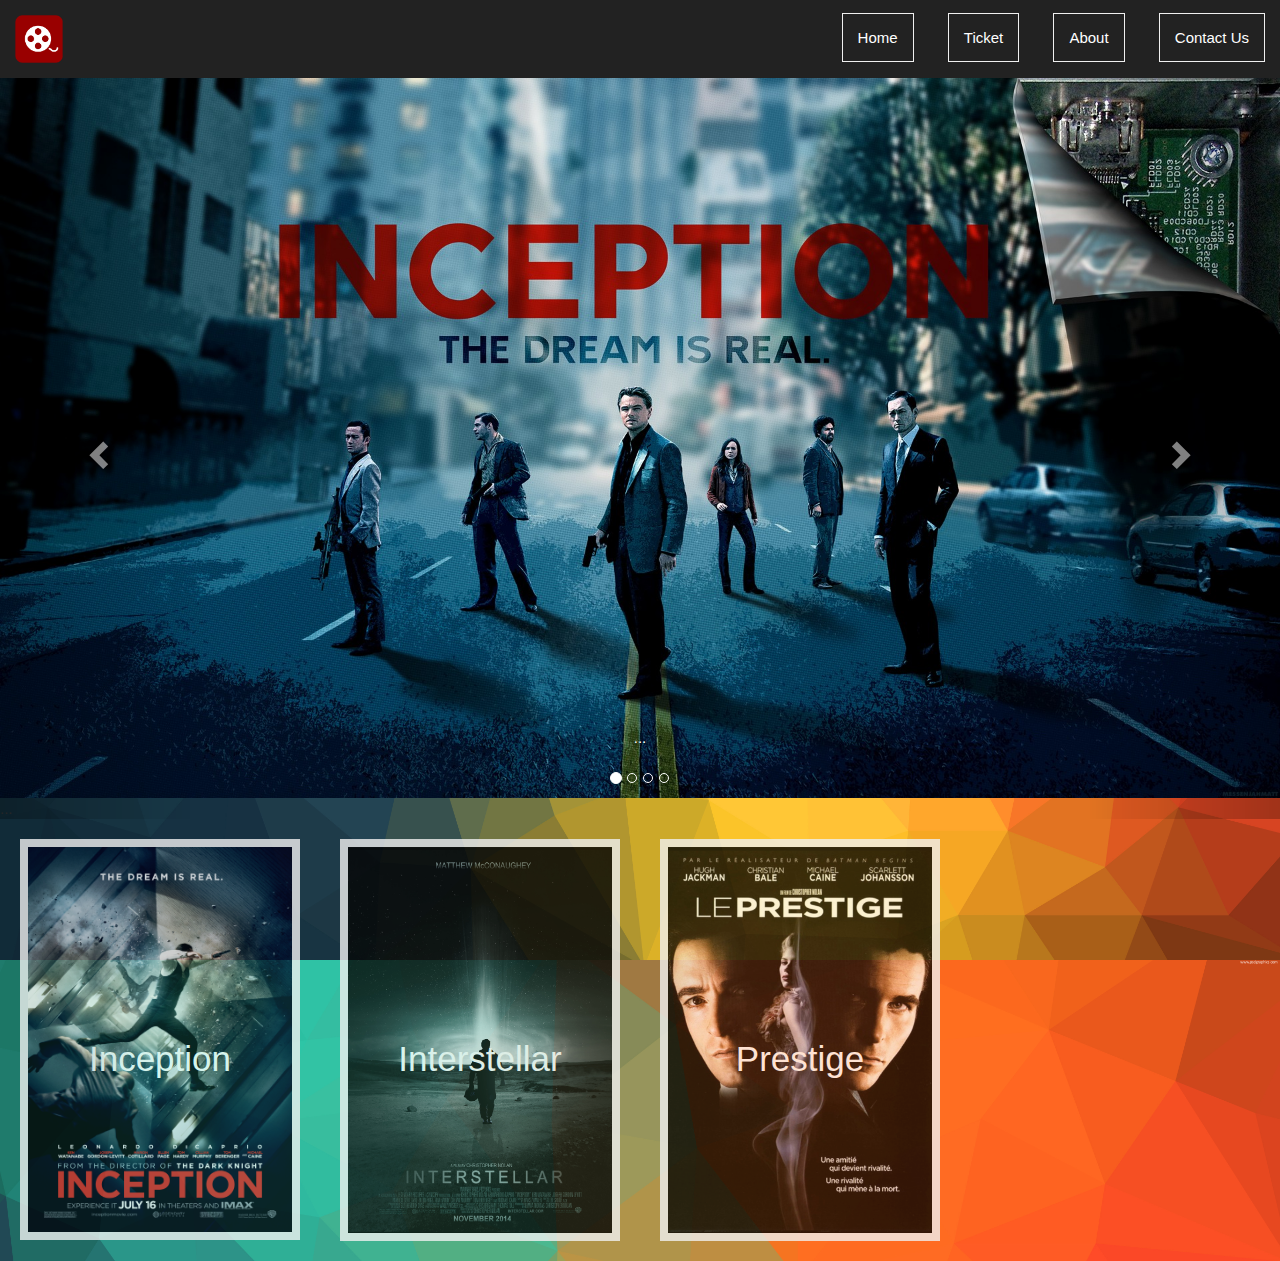
<file: index.html>
<!DOCTYPE html>
		<html>
		<head>
			<title>Movie</title>
			<link rel="stylesheet" type="text/css" href="css/bootstrap.min.css">
			<link rel="stylesheet" type="text/css" href="css/style.css">
		</head>
		<body>
			<nav>
				<img src="img/icon.png">
				<ul>
				<li><a href="index.html">Home</a></li>
				<li><a href="ticket.html">Ticket</a></li></li>
				<li><a href="about.html">About</a></li>
				<li><a href="contact-us.html">Contact Us</a></li>
			</ul>
			</nav>
			<!-- <div>
				<img src="img/banner-01.jpeg">
			</div> -->

		<div id="carousel-example-generic" class="carousel slide" data-ride="carousel">
			  <!-- Indicators -->
			  <ol class="carousel-indicators">
			    <li data-target="#carousel-example-generic" data-slide-to="0" class="active"></li>
			    <li data-target="#carousel-example-generic" data-slide-to="1"></li>
			    <li data-target="#carousel-example-generic" data-slide-to="2"></li>
			    <li data-target="#carousel-example-generic" data-slide-to="3"></li>
			  </ol>

			  <!-- Wrapper for slides -->
			  <div class="carousel-inner" role="listbox">
			    <div class="item active">
			      <img src="img/banner-01.jpeg" alt="...">
			      <div class="carousel-caption">
			        ...
			      </div>
			    </div>
			    <div class="item">
			      <img src="img/banner-02.jpg" alt="...">
			      <div class="carousel-caption">
			        ...
			      </div>
			    </div>

			     <div class="item">
			      <img src="img/banner-03.jpg" alt="...">
			      <div class="carousel-caption">
			        ...
			      </div>
			    </div>

			     <div class="item">
			      <img src="img/banner-02.jpg" alt="...">
			      <div class="carousel-caption">
			        ...
			      </div>
			    </div>
			    ...
			  </div>

			  <!-- Controls -->
			  <a class="left carousel-control" href="#carousel-example-generic" role="button" data-slide="prev">
			    <span class="glyphicon glyphicon-chevron-left" aria-hidden="true"></span>
			    <span class="sr-only">Previous</span>
			  </a>
			  <a class="right carousel-control" href="#carousel-example-generic" role="button" data-slide="next">
			    <span class="glyphicon glyphicon-chevron-right" aria-hidden="true"></span>
			    <span class="sr-only">Next</span>
			  </a>
			</div>


			<!-- poster-wrapper -->
			<div class="poster-wrapper">
				<div class="col-xs-12 col-sm-6 col-md-4 col-lg-3" data-toggle="modal" data-target="#poster-01">
					<img src="img/poster-01.jpg">
					<h2>Inception</h2>
				</div>

				<div class="col-xs-12 col-sm-6 col-md-4 col-lg-3" data-toggle="modal" data-target="#poster-02">
					<img src="img/poster-02.jpg">
					<h2>Interstellar</h2>
				</div>

				<div class="col-xs-12 col-sm-6 col-md-4 col-lg-3" data-toggle="modal" data-target="#poster-03">
					<img src="img/poster-03.jpg">
					<h2>Prestige</h2>
				</div>
			</div>

			<!-- Button trigger modal -->
<!-- 	<button type="button" class="btn btn-primary btn-lg" data-toggle="modal" data-target="#myModal">
	  Launch demo modal
	</button> -->

	<!-- Modal -->
	<div class="modal fade" id="poster-01" tabindex="-1" role="dialog" aria-labelledby="myModalLabel">
	  <div class="modal-dialog" role="document">
	    <div class="modal-content">
	      <div class="modal-header">
	        <button type="button" class="close" data-dismiss="modal" aria-label="Close"><span aria-hidden="true">&times;</span></button>
	        <h4 class="modal-title" id="myModalLabel">Inception</h4>
	      </div>
	      <div class="modal-body">
	        <img src="img/poster-01.jpg">
	      </div>
	      <div class="modal-footer">
	        <button type="button" class="btn btn-default" data-dismiss="modal">Close</button>
	        <button type="button" class="btn btn-primary">Save changes</button>
	      </div>
	    </div>
	  </div>
	</div>

	<div class="modal fade" id="poster-02" tabindex="-1" role="dialog" aria-labelledby="myModalLabel">
	  <div class="modal-dialog" role="document">
	    <div class="modal-content">
	      <div class="modal-header">
	        <button type="button" class="close" data-dismiss="modal" aria-label="Close"><span aria-hidden="true">&times;</span></button>
	        <h4 class="modal-title" id="myModalLabel">Interstella</h4>
	      </div>
	      <div class="modal-body">
	        <img src="img/poster-02.jpg">
	      </div>
	      <div class="modal-footer">
	        <button type="button" class="btn btn-default" data-dismiss="modal">Close</button>
	        <button type="button" class="btn btn-primary">Save changes</button>
	      </div>
	    </div>
	  </div>
	</div>

	<div class="modal fade" id="poster-03" tabindex="-1" role="dialog" aria-labelledby="myModalLabel">
	  <div class="modal-dialog" role="document">
	    <div class="modal-content">
	      <div class="modal-header">
	        <button type="button" class="close" data-dismiss="modal" aria-label="Close"><span aria-hidden="true">&times;</span></button>
	        <h4 class="modal-title" id="myModalLabel">LePresitige</h4>
	      </div>
	      <div class="modal-body">
	        <img src="img/poster-03.jpg">
	      </div>
	      <div class="modal-footer">
	        <button type="button" class="btn btn-default" data-dismiss="modal">Close</button>
	        <button type="button" class="btn btn-primary">Save changes</button>
	      </div>
	    </div>
	  </div>
	</div>


				
			<script src="http://code.jquery.com/jquery-1.12.4.min.js"></script>
			<script type="text/javascript" src="js/bootstrap.min.js"></script>
		</body>
		</html>
</file>
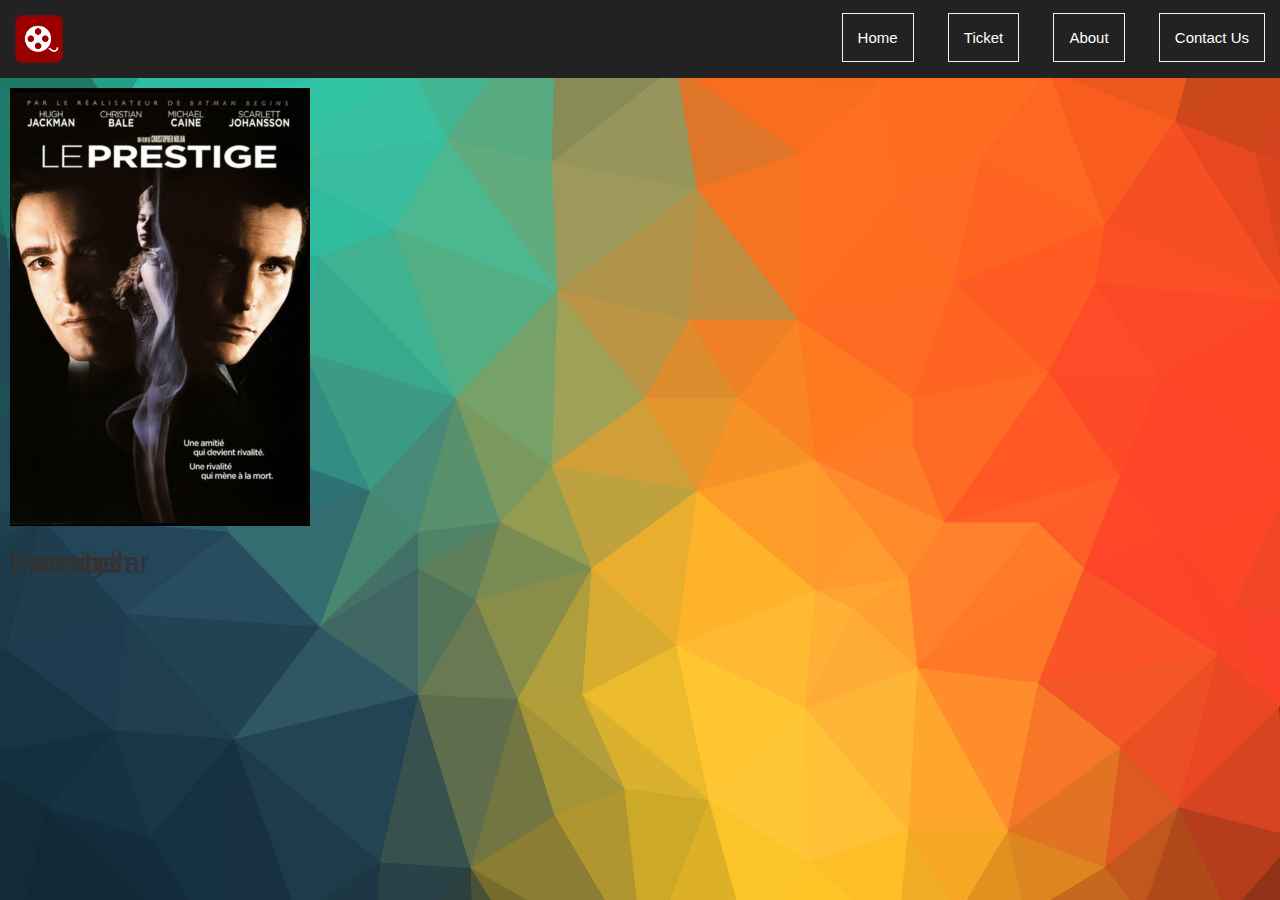
<file: about.html>
<!DOCTYPE html>
<html>
<head>
	<title>Movie</title>
	<link rel="stylesheet" type="text/css" href="css/bootstrap.min.css">
	<link rel="stylesheet" type="text/css" href="css/style.css">
</head>
<body>
	<nav>
		<img src="img/icon.png">
		<ul>
		<li><a href="index.html">Home</a></li>
		<li><a href="ticket.html">Ticket</a></li>
		<li><a href="about.html">About</a></li>
		<li><a href="contact-us.html">Contact Us</a></li>
	</ul>
	</nav>

	<div class="about-gallery">
		<div>
			<img src="img/poster-01.jpg">
			<h2>Inception</h2>
		</div>

		<div>
			<img src="img/poster-02.jpg">
			<h2>Interstellar</h2>
		</div>

		<div>
			<img src="img/poster-03.jpg">
			<h2>Prestige</h2>
		</div>
	</div>
	

</body>
</html>
</file>
<file: css/style.css>
*{
	box-sizing: border-box;
}
body{
	font-family: Helvetica, Arial, sans-serif;
	margin: 0px;
	background-image: url('../img/background.jpg');
	background-size: 100%;
	font-size: 15px;
}

a{
	color: #aaa;
	text-decoration: none;
}

img{
	width: 100%;
}
nav{
	background-color: #222;
}

nav ul{
	float: right;
	margin-top: 12px;
}

nav img{
	width: 48px;
	margin: 15px;
}

ul li{
	display:  inline-block;
	margin: 15px;
}

ul li a{

	border: 1px solid #f0f0f0;
	padding: 15px;
	color: white;
	transition: background-color 1s ease;
}

ul li a:hover{
	background-color: rgba(200,200,200,0.5);
	color: white;
	text-decoration: none;
	/*font-size: 20px;*/
}

.about-gallery div{
	position: absolute;
	width: 25%;
	display: inline-block;
	padding: 10px;
/*	margin-left: auto;
	margin-right: auto;*/
}

.about-gallery div img{
	position: relative;
	margin-left: auto;
	margin-right: auto;
}

.poster-wrapper div{
	/*width: 33%;*/
	display: inline-block;
	text-align: center;
	padding: 20px;
	position: relative;
	transition: all 1s ease;
	transition-property: transform,opacity;
	opacity: 0.8;

}

.poster-wrapper div h2{
	position: absolute;
	top: 50%;
	transform: translateY(-50%);
	left: 50%;
	transform: translateX(-50%);
	color: white;
	margin: 0;
	font-size: 35px;
}

.poster-wrapper div img{
	position: relative;
	border: 8px solid #f0f0f0;
}

.poster-wrapper div:hover{
	opacity: 1;
	transform: scale(1.5);
	z-index: 1;
}

.form-container{
	width: 50%;
	max-width: 300px;
	margin-left: auto;
	margin-right: auto;
	margin-top: 20px;
	background-color: rgba(0,0,0,.3);
	padding: 30px;
	color: #f0f0f0;
}

.form-container label{
	
	margin-top: 10px;
	margin-bottom: 10px;
	display: inline-block;
}

.form-container input,
.form-container textarea,
.form-container button,
.form-container select{
	width: 100%;
	font-size: 1rem;
	padding: 5px;
	border-radius: 5px;
	border: 1px solid #fff;
}

.form-container button{
	background-color: #222;
	color: white;
	border: none;
	margin-top: 15px;
	padding: 15px;
}

button:disabled{
	background-color: #BBB;
	color:#777;
}

table {
	border-spacing: 1px solid black;
	width: 500px;
	margin-left: auto;
	margin-right: auto;
	margin-top: 20px;
	border: 1px solid #333;
	color: #333;
}

table th,table td{
	border: 1px solid black;
	padding: 10px;
}

table th{
	font-weight: bold;
}
table td{
	font-weight: thin;
	text-align: center;
}

table tr td button{
	background-color: #222;
	color: white;
	border: none;
	padding: 10px;
	cursor: pointer;
	border-radius: 5px;
}

@media(max-width: 791px){
	/*.poster-wrapper div{
		width: 49%;
	}*/

	.poster-wrapper div:hover{
	transform: scale(1.1);
	}

	ul li a{
	padding: 7px;
	}

	ul li{
	margin: 10px;
	}

	nav img{
	width: 40px;
	}

	.poster-wrapper div h2{
	font-size: 27px;
	}
}

@media(max-width: 478px){
/*	.poster-wrapper div{
		width: 100%;
	}*/

	nav ul{
	padding: 0px;
	}

	ul li a{
	padding: 5px;
	}

	ul li{
	margin: 5px;
	}

	nav img{
	width: 30px;
	}

	.poster-wrapper div h2{
	font-size: 35px;
	}
}
}
</file>
